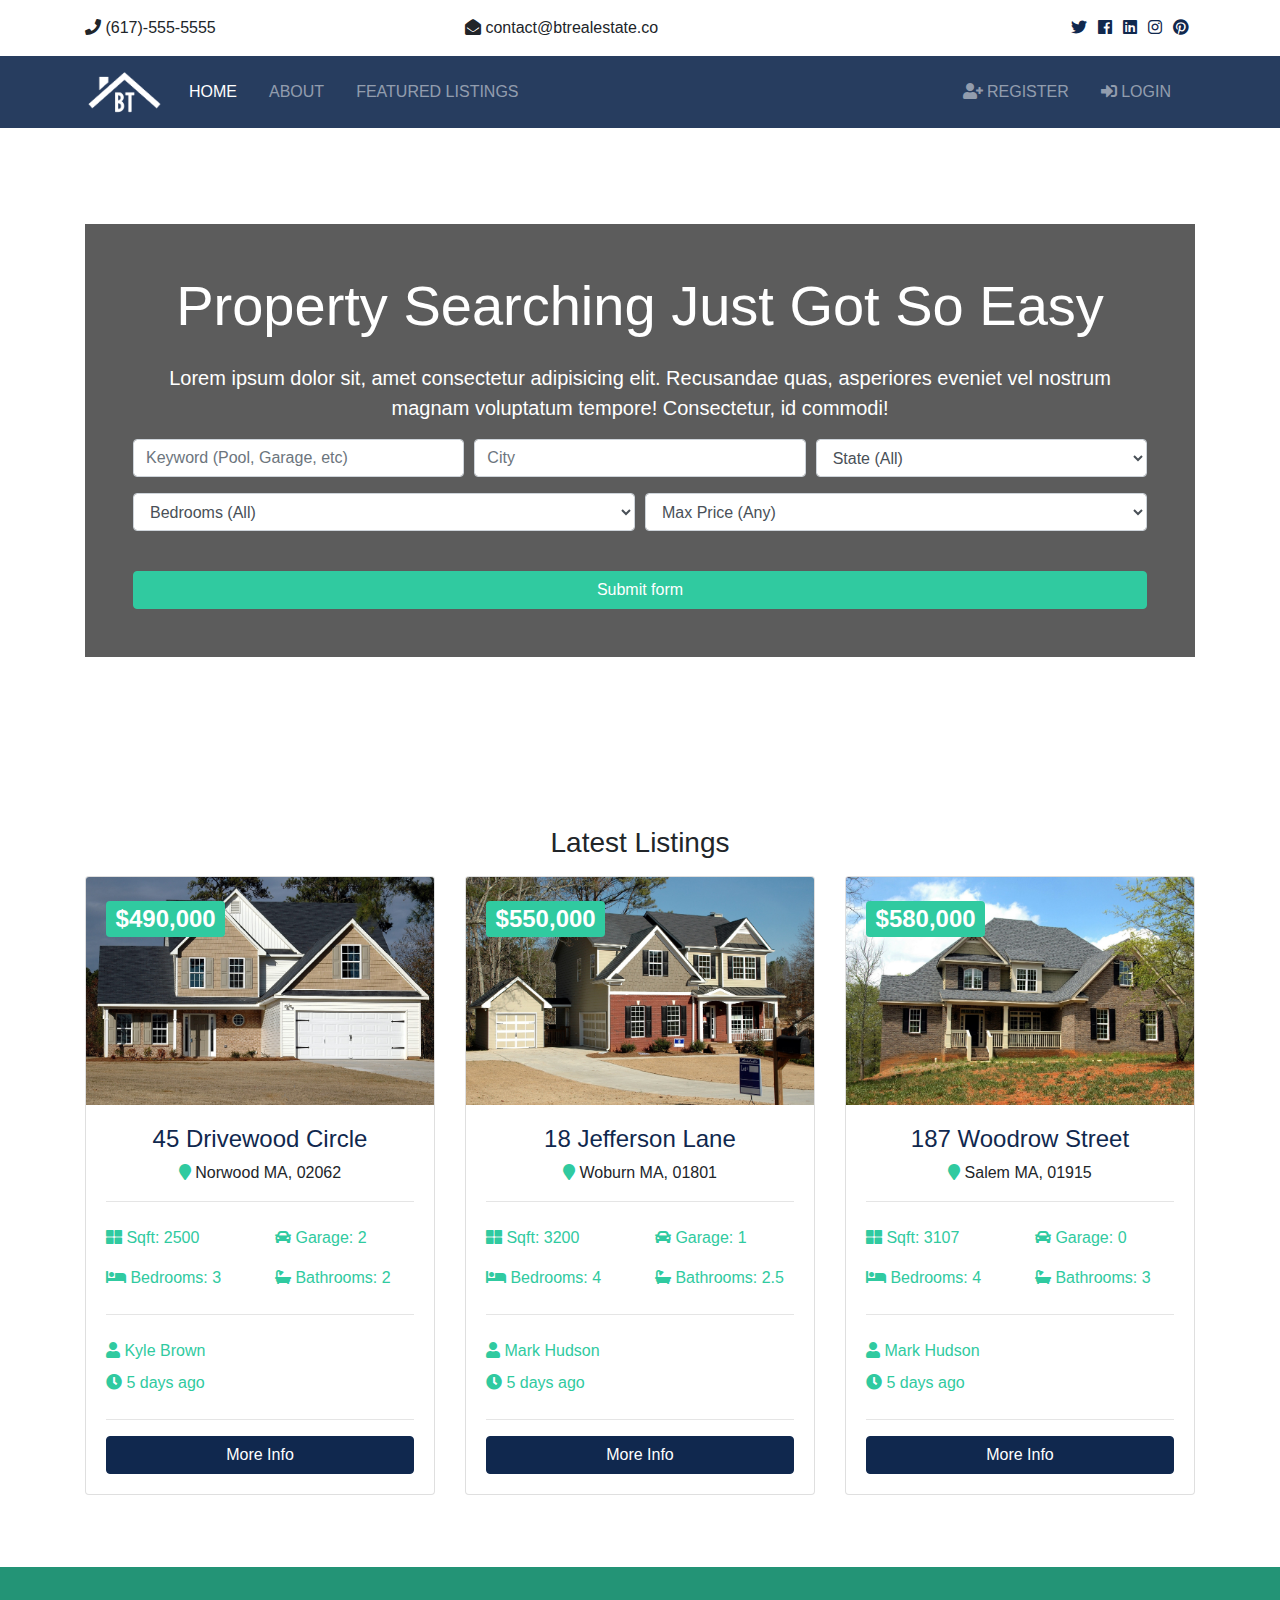
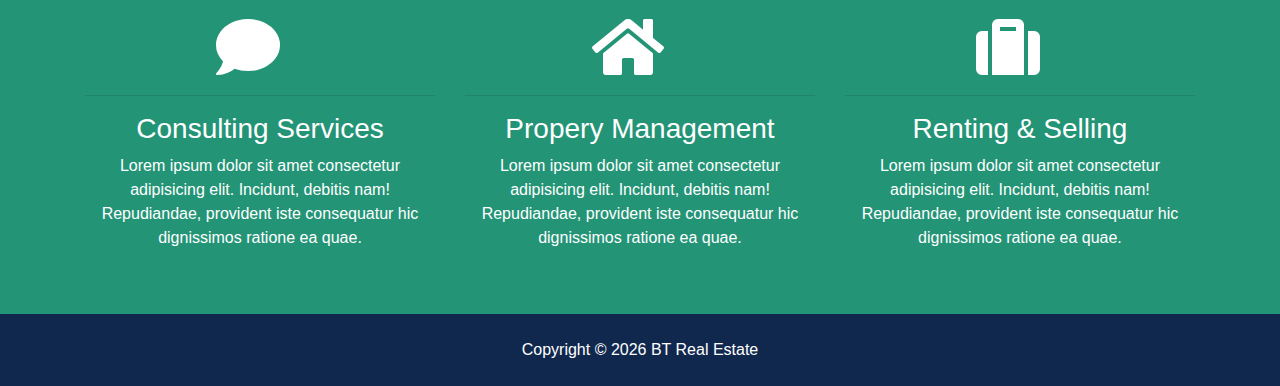
<file: resources/btre_resources/btre_theme/dist/index.html>
<!DOCTYPE html>
<html lang="en">

<head>
  <meta charset="UTF-8">
  <meta name="viewport" content="width=device-width, initial-scale=1.0">
  <meta http-equiv="X-UA-Compatible" content="ie=edge">
  <!-- Font Awesome -->
  <link rel="stylesheet" href="assets/css/all.css">
  <!-- Bootstrap -->
  <link rel="stylesheet" href="assets/css/bootstrap.css">
  <!-- Custom -->
  <link rel="stylesheet" href="assets/css/style.css">

  <title>BT Real Estate</title>
</head>

<body>
  <!-- Top Bar -->
  <section id="top-bar" class="p-3">
    <div class="container">
      <div class="row">
        <div class="col-md-4">
          <i class="fas fa-phone"></i> (617)-555-5555
        </div>
        <div class="col-md-4">
          <i class="fas fa-envelope-open"></i> contact@btrealestate.co
        </div>
        <div class="col-md-4">
          <div class="social text-right">
            <a href="#">
              <i class="fab fa-twitter"></i>
            </a>
            <a href="#">
              <i class="fab fa-facebook"></i>
            </a>
            <a href="#">
              <i class="fab fa-linkedin"></i>
            </a>
            <a href="#">
              <i class="fab fa-instagram"></i>
            </a>
            <a href="#">
              <i class="fab fa-pinterest"></i>
            </a>
          </div>
        </div>
      </div>
    </div>
  </section>

  <!-- Navbar -->
  <nav class="navbar navbar-expand-lg navbar-dark bg-primary sticky-top">
    <div class="container">
      <a class="navbar-brand" href="index.html">
        <img src="assets/img/logo.png" class="logo" alt="">
      </a>
      <button class="navbar-toggler" type="button" data-toggle="collapse" data-target="#navbarNavAltMarkup">
        <span class="navbar-toggler-icon"></span>
      </button>
      <div class="collapse navbar-collapse" id="navbarNavAltMarkup">
        <ul class="navbar-nav">
          <li class="nav-item active mr-3">
            <a class="nav-link" href="index.html">Home</a>
          </li>
          <li class="nav-item mr-3">
            <a class="nav-link" href="about.html">About</a>
          </li>
          <li class="nav-item mr-3">
            <a class="nav-link" href="listings.html">Featured Listings</a>
          </li>
        </ul>

        <ul class="navbar-nav ml-auto">
          <li class="nav-item mr-3">
            <a class="nav-link" href="register.html">
              <i class="fas fa-user-plus"></i> Register</a>
          </li>
          <li class="nav-item mr-3">
            <a class="nav-link" href="login.html">
              <i class="fas fa-sign-in-alt"></i>

              Login</a>
          </li>
        </ul>
      </div>
    </div>
  </nav>

  <!-- Showcase -->
  <section id="showcase">
    <div class="container text-center">
      <div class="home-search p-5">
        <div class="overlay p-5">
          <h1 class="display-4 mb-4">
            Property Searching Just Got So Easy
          </h1>
          <p class="lead">Lorem ipsum dolor sit, amet consectetur adipisicing elit. Recusandae quas, asperiores eveniet vel nostrum magnam
            voluptatum tempore! Consectetur, id commodi!</p>
          <div class="search">
            <form action="search.html">
              <!-- Form Row 1 -->
              <div class="form-row">
                <div class="col-md-4 mb-3">
                  <label class="sr-only">Keywords</label>
                  <input type="text" name="keywords" class="form-control" placeholder="Keyword (Pool, Garage, etc)">
                </div>

                <div class="col-md-4 mb-3">
                  <label class="sr-only">City</label>
                  <input type="text" name="city" class="form-control" placeholder="City">
                </div>

                <div class="col-md-4 mb-3">
                  <label class="sr-only">State</label>
                  <select name="state" class="form-control">
                    <option selected="true" disabled="disabled">State (All)</option>
                    <option value="AL">Alabama</option>
                    <option value="AK">Alaska</option>
                    <option value="AZ">Arizona</option>
                    <option value="AR">Arkansas</option>
                    <option value="CA">California</option>
                    <option value="CO">Colorado</option>
                    <option value="CT">Connecticut</option>
                    <option value="DE">Delaware</option>
                    <option value="DC">District Of Columbia</option>
                    <option value="FL">Florida</option>
                    <option value="GA">Georgia</option>
                    <option value="HI">Hawaii</option>
                    <option value="ID">Idaho</option>
                    <option value="IL">Illinois</option>
                    <option value="IN">Indiana</option>
                    <option value="IA">Iowa</option>
                    <option value="KS">Kansas</option>
                    <option value="KY">Kentucky</option>
                    <option value="LA">Louisiana</option>
                    <option value="ME">Maine</option>
                    <option value="MD">Maryland</option>
                    <option value="MA">Massachusetts</option>
                    <option value="MI">Michigan</option>
                    <option value="MN">Minnesota</option>
                    <option value="MS">Mississippi</option>
                    <option value="MO">Missouri</option>
                    <option value="MT">Montana</option>
                    <option value="NE">Nebraska</option>
                    <option value="NV">Nevada</option>
                    <option value="NH">New Hampshire</option>
                    <option value="NJ">New Jersey</option>
                    <option value="NM">New Mexico</option>
                    <option value="NY">New York</option>
                    <option value="NC">North Carolina</option>
                    <option value="ND">North Dakota</option>
                    <option value="OH">Ohio</option>
                    <option value="OK">Oklahoma</option>
                    <option value="OR">Oregon</option>
                    <option value="PA">Pennsylvania</option>
                    <option value="RI">Rhode Island</option>
                    <option value="SC">South Carolina</option>
                    <option value="SD">South Dakota</option>
                    <option value="TN">Tennessee</option>
                    <option value="TX">Texas</option>
                    <option value="UT">Utah</option>
                    <option value="VT">Vermont</option>
                    <option value="VA">Virginia</option>
                    <option value="WA">Washington</option>
                    <option value="WV">West Virginia</option>
                    <option value="WI">Wisconsin</option>
                    <option value="WY">Wyoming</option>
                  </select>
                </div>
              </div>
              <!-- Form Row 2 -->
              <div class="form-row">
                <div class="col-md-6 mb-3">
                  <label class="sr-only">Bedrooms</label>
                  <select name="bedrooms" class="form-control">
                    <option selected="true" disabled="disabled">Bedrooms (All)</option>
                    <option value="1">1</option>
                    <option value="2">2</option>
                    <option value="3">3</option>
                    <option value="4">4</option>
                    <option value="5">5</option>
                    <option value="6">6</option>
                    <option value="7">7</option>
                    <option value="8">8</option>
                    <option value="9">9</option>
                    <option value="10">10</option>
                  </select>
                </div>
                <div class="col-md-6 mb-3">
                  <select name="price" class="form-control" id="type">
                    <option selected="true" disabled="disabled">Max Price (Any)</option>
                    <option value="100000">$100,000</option>
                    <option value="200000">$200,000</option>
                    <option value="300000">$300,000</option>
                    <option value="400000">$400,000</option>
                    <option value="500000">$500,000</option>
                    <option value="600000">$600,000</option>
                    <option value="700000">$700,000</option>
                    <option value="800000">$800,000</option>
                    <option value="900000">$900,000</option>
                    <option value="1000000">$1M+</option>
                  </select>
                </div>
              </div>
              <button class="btn btn-secondary btn-block mt-4" type="submit">Submit form</button>
            </form>
          </div>
        </div>
      </div>
    </div>
  </section>

  <!-- Listings -->
  <section id="listings" class="py-5">
    <div class="container">
      <h3 class="text-center mb-3">Latest Listings</h3>
      <div class="row">
        <!-- Listing 1 -->
        <div class="col-md-6 col-lg-4 mb-4">
          <div class="card listing-preview">
            <img class="card-img-top" src="assets/img/homes/home-1.jpg" alt="">
            <div class="card-img-overlay">
              <h2>
                <span class="badge badge-secondary text-white">$490,000</span>
              </h2>
            </div>
            <div class="card-body">
              <div class="listing-heading text-center">
                <h4 class="text-primary">45 Drivewood Circle</h4>
                <p>
                  <i class="fas fa-map-marker text-secondary"></i> Norwood MA, 02062</p>
              </div>
              <hr>
              <div class="row py-2 text-secondary">
                <div class="col-6">
                  <i class="fas fa-th-large"></i> Sqft: 2500</div>
                <div class="col-6">
                  <i class="fas fa-car"></i> Garage: 2</div>
              </div>
              <div class="row py-2 text-secondary">
                <div class="col-6">
                  <i class="fas fa-bed"></i> Bedrooms: 3</div>
                <div class="col-6">
                  <i class="fas fa-bath"></i> Bathrooms: 2</div>
              </div>
              <hr>
              <div class="row py-2 text-secondary">
                <div class="col-6">
                  <i class="fas fa-user"></i> Kyle Brown</div>
              </div>
              <div class="row text-secondary pb-2">
                <div class="col-6">
                  <i class="fas fa-clock"></i> 5 days ago</div>
              </div>
              <hr>
              <a href="listing.html" class="btn btn-primary btn-block">More Info</a>
            </div>
          </div>
        </div>

        <!-- Listing 2 -->
        <div class="col-md-6 col-lg-4 mb-4">
          <div class="card listing-preview">
            <img class="card-img-top" src="assets/img/homes/home-2.jpg" alt="">
            <div class="card-img-overlay">
              <h2>
                <span class="badge badge-secondary text-white">$550,000</span>
              </h2>
            </div>
            <div class="card-body">
              <div class="listing-heading text-center">
                <h4 class="text-primary">18 Jefferson Lane</h4>
                <p>
                  <i class="fas fa-map-marker text-secondary"></i> Woburn MA, 01801</p>
              </div>
              <hr>
              <div class="row py-2 text-secondary">
                <div class="col-6">
                  <i class="fas fa-th-large"></i> Sqft: 3200</div>
                <div class="col-6">
                  <i class="fas fa-car"></i> Garage: 1</div>
              </div>
              <div class="row py-2 text-secondary">
                <div class="col-6">
                  <i class="fas fa-bed"></i> Bedrooms: 4</div>
                <div class="col-6">
                  <i class="fas fa-bath"></i> Bathrooms: 2.5</div>
              </div>
              <hr>
              <div class="row py-2 text-secondary">
                <div class="col-6">
                  <i class="fas fa-user"></i> Mark Hudson</div>
              </div>
              <div class="row text-secondary pb-2">
                <div class="col-6">
                  <i class="fas fa-clock"></i> 5 days ago</div>
              </div>
              <hr>
              <a href="listing.html" class="btn btn-primary btn-block">More Info</a>
            </div>
          </div>
        </div>

        <!-- Listing 3 -->
        <div class="col-md-6 col-lg-4 mb-4">
          <div class="card listing-preview">
            <img class="card-img-top" src="assets/img/homes/home-3.jpg" alt="">
            <div class="card-img-overlay">
              <h2>
                <span class="badge badge-secondary text-white">$580,000</span>
              </h2>
            </div>
            <div class="card-body">
              <div class="listing-heading text-center">
                <h4 class="text-primary">187 Woodrow Street</h4>
                <p>
                  <i class="fas fa-map-marker text-secondary"></i> Salem MA, 01915</p>
              </div>
              <hr>
              <div class="row py-2 text-secondary">
                <div class="col-6">
                  <i class="fas fa-th-large"></i> Sqft: 3107</div>
                <div class="col-6">
                  <i class="fas fa-car"></i> Garage: 0</div>
              </div>
              <div class="row py-2 text-secondary">
                <div class="col-6">
                  <i class="fas fa-bed"></i> Bedrooms: 4</div>
                <div class="col-6">
                  <i class="fas fa-bath"></i> Bathrooms: 3</div>
              </div>
              <hr>
              <div class="row py-2 text-secondary">
                <div class="col-6">
                  <i class="fas fa-user"></i> Mark Hudson</div>
              </div>
              <div class="row text-secondary pb-2">
                <div class="col-6">
                  <i class="fas fa-clock"></i> 5 days ago</div>
              </div>
              <hr>
              <a href="listing.html" class="btn btn-primary btn-block">More Info</a>
            </div>
          </div>
        </div>

      </div>
    </div>
  </section>

  <section id="services" class="py-5 bg-secondary text-white">
    <div class="container">
      <div class="row text-center">
        <div class="col-md-4">
          <i class="fas fa-comment fa-4x mr-4"></i>
          <hr>
          <h3>Consulting Services</h3>
          <p>Lorem ipsum dolor sit amet consectetur adipisicing elit. Incidunt, debitis nam! Repudiandae, provident iste consequatur
            hic dignissimos ratione ea quae.</p>
        </div>
        <div class="col-md-4">
          <i class="fas fa-home fa-4x mr-4"></i>
          <hr>
          <h3>Propery Management</h3>
          <p>Lorem ipsum dolor sit amet consectetur adipisicing elit. Incidunt, debitis nam! Repudiandae, provident iste consequatur
            hic dignissimos ratione ea quae.</p>
        </div>
        <div class="col-md-4">
          <i class="fas fa-suitcase fa-4x mr-4"></i>
          <hr>
          <h3>Renting & Selling</h3>
          <p>Lorem ipsum dolor sit amet consectetur adipisicing elit. Incidunt, debitis nam! Repudiandae, provident iste consequatur
            hic dignissimos ratione ea quae.</p>
        </div>
      </div>
    </div>
  </section>

  <!-- Footer -->
  <footer id="main-footer" class="py-4 bg-primary text-white text-center">
    Copyright &copy;
    <span class="year"></span> BT Real Estate
  </footer>

  <script src="assets/js/jquery-3.3.1.min.js "></script>
  <script src="assets/js/bootstrap.bundle.min.js "></script>
  <script src="assets/js/main.js "></script>
</body>

</html>
</file>
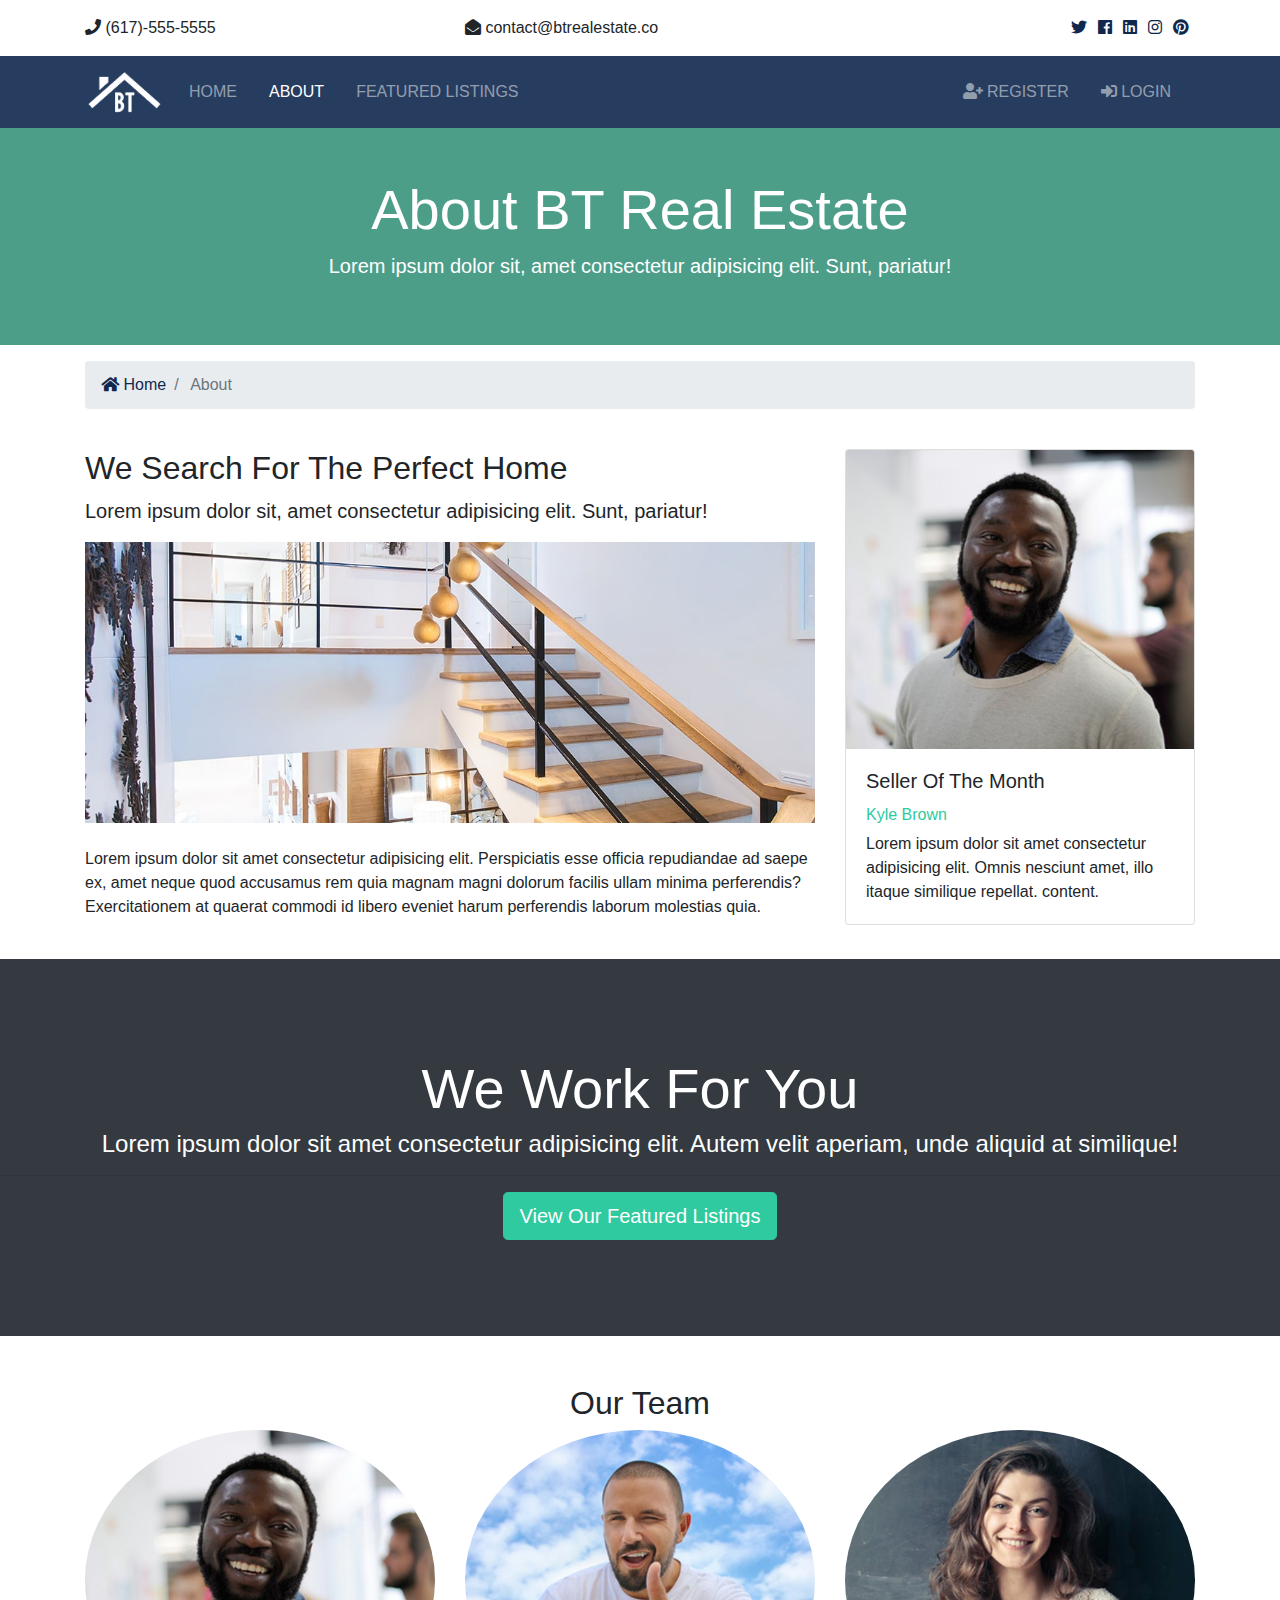
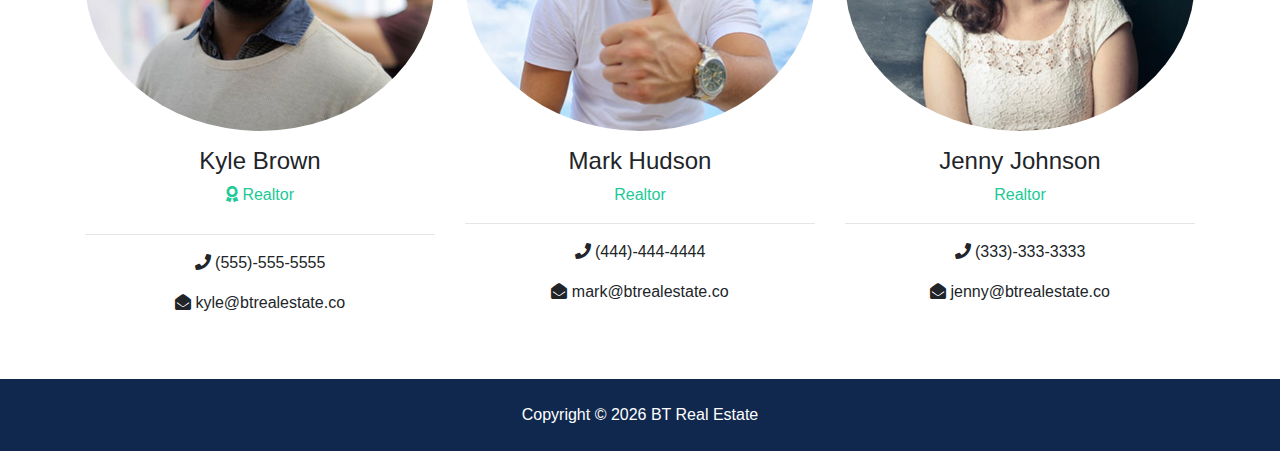
<file: resources/btre_resources/btre_theme/dist/about.html>
<!DOCTYPE html>
<html lang="en">

<head>
  <meta charset="UTF-8">
  <meta name="viewport" content="width=device-width, initial-scale=1.0">
  <meta http-equiv="X-UA-Compatible" content="ie=edge">
  <!-- Font Awesome -->
  <link rel="stylesheet" href="assets/css/all.css">
  <!-- Bootstrap -->
  <link rel="stylesheet" href="assets/css/bootstrap.css">
  <!-- Custom -->
  <link rel="stylesheet" href="assets/css/style.css">

  <title>BT Real Estate</title>
</head>

<body>
  <!-- Top Bar -->
  <section id="top-bar" class="p-3">
    <div class="container">
      <div class="row">
        <div class="col-md-4">
          <i class="fas fa-phone"></i> (617)-555-5555
        </div>
        <div class="col-md-4">
          <i class="fas fa-envelope-open"></i> contact@btrealestate.co
        </div>
        <div class="col-md-4">
          <div class="social text-right">
            <a href="#">
              <i class="fab fa-twitter"></i>
            </a>
            <a href="#">
              <i class="fab fa-facebook"></i>
            </a>
            <a href="#">
              <i class="fab fa-linkedin"></i>
            </a>
            <a href="#">
              <i class="fab fa-instagram"></i>
            </a>
            <a href="#">
              <i class="fab fa-pinterest"></i>
            </a>
          </div>
        </div>
      </div>
    </div>
  </section>

  <!-- Navbar -->
  <nav class="navbar navbar-expand-lg navbar-dark bg-primary sticky-top">
    <div class="container">
      <a class="navbar-brand" href="index.html">
        <img src="assets/img/logo.png" class="logo" alt="">
      </a>
      <button class="navbar-toggler" type="button" data-toggle="collapse" data-target="#navbarNavAltMarkup">
        <span class="navbar-toggler-icon"></span>
      </button>
      <div class="collapse navbar-collapse" id="navbarNavAltMarkup">
        <ul class="navbar-nav">
          <li class="nav-item mr-3">
            <a class="nav-link" href="index.html">Home</a>
          </li>
          <li class="nav-item active mr-3">
            <a class="nav-link" href="about.html">About</a>
          </li>
          <li class="nav-item mr-3">
            <a class="nav-link" href="listings.html">Featured Listings</a>
          </li>
        </ul>

        <ul class="navbar-nav ml-auto">
          <li class="nav-item mr-3">
            <a class="nav-link" href="register.html">
              <i class="fas fa-user-plus"></i> Register</a>
          </li>
          <li class="nav-item mr-3">
            <a class="nav-link" href="login.html">
              <i class="fas fa-sign-in-alt"></i>

              Login</a>
          </li>
        </ul>
      </div>
    </div>
  </nav>

  <section id="showcase-inner" class="py-5 text-white">
    <div class="container">
      <div class="row text-center">
        <div class="col-md-12">
          <h1 class="display-4">About BT Real Estate</h1>
          <p class="lead">Lorem ipsum dolor sit, amet consectetur adipisicing elit. Sunt, pariatur!</p>
        </div>
      </div>
    </div>
  </section>

  <!-- Breadcrumb -->
  <section id="bc" class="mt-3">
    <div class="container">
      <nav aria-label="breadcrumb">
        <ol class="breadcrumb">
          <li class="breadcrumb-item">
            <a href="index.html">
              <i class="fas fa-home"></i> Home</a>
          </li>
          <li class="breadcrumb-item active"> About</li>
        </ol>
      </nav>
    </div>
  </section>

  <section id="about" class="py-4">
    <div class="container">
      <div class="row">
        <div class="col-md-8">
          <h2>We Search For The Perfect Home</h2>
          <p class="lead">Lorem ipsum dolor sit, amet consectetur adipisicing elit. Sunt, pariatur!</p>
          <img src="assets/img/about.jpg" alt="">
          <p class="mt-4">Lorem ipsum dolor sit amet consectetur adipisicing elit. Perspiciatis esse officia repudiandae ad saepe ex, amet
            neque quod accusamus rem quia magnam magni dolorum facilis ullam minima perferendis? Exercitationem at quaerat
            commodi id libero eveniet harum perferendis laborum molestias quia.</p>
        </div>
        <div class="col-md-4">
          <div class="card">
            <img class="card-img-top" src="assets/img/realtors/kyle.jpg" alt="Seller of the month">
            <div class="card-body">
              <h5 class="card-title">Seller Of The Month</h5>
              <h6 class="text-secondary">Kyle Brown</h6>
              <p class="card-text">Lorem ipsum dolor sit amet consectetur adipisicing elit. Omnis nesciunt amet, illo itaque similique repellat.
                content.
              </p>
            </div>
          </div>
        </div>
      </div>
    </div>
  </section>

  <!-- Work -->
  <section id="work" class="bg-dark text-white text-center">
    <h2 class="display-4">We Work For You</h2>
    <h4>Lorem ipsum dolor sit amet consectetur adipisicing elit. Autem velit aperiam, unde aliquid at similique!</h4>
    <hr>
    <a href="listings.html" class="btn btn-secondary text-white btn-lg">View Our Featured Listings</a>
  </section>

  <!-- Team -->
  <section id="team" class="py-5">
    <div class="container">
      <h2 class="text-center">Our Team</h2>
      <div class="row text-center">
        <div class="col-md-4">
          <img src="assets/img/realtors/kyle.jpg" alt="" class="rounded-circle mb-3">
          <h4>Kyle Brown</h4>
          <p class="text-success">
            <i class="fas fa-award text-success mb-3"></i> Realtor</p>
          <hr>
          <p>
            <i class="fas fa-phone"></i> (555)-555-5555</p>
          <p>
            <i class="fas fa-envelope-open"></i> kyle@btrealestate.co</p>
        </div>

        <div class="col-md-4">
          <img src="assets/img/realtors/mark.jpg" alt="" class="rounded-circle mb-3">
          <h4>Mark Hudson</h4>
          <p class="text-success">Realtor</p>
          <hr>
          <p>
            <i class="fas fa-phone"></i> (444)-444-4444</p>
          <p>
            <i class="fas fa-envelope-open"></i> mark@btrealestate.co</p>
        </div>

        <div class="col-md-4">
          <img src="assets/img/realtors/jenny.jpg" alt="" class="rounded-circle mb-3">
          <h4>Jenny Johnson</h4>
          <p class="text-success">Realtor</p>
          <hr>
          <p>
            <i class="fas fa-phone"></i> (333)-333-3333</p>
          <p>
            <i class="fas fa-envelope-open"></i> jenny@btrealestate.co</p>
        </div>
      </div>
    </div>
  </section>

  <!-- Footer -->
  <footer id="main-footer" class="py-4 bg-primary text-white text-center">
    Copyright &copy;
    <span class="year"></span> BT Real Estate
  </footer>

  <script src="assets/js/jquery-3.3.1.min.js "></script>
  <script src="assets/js/bootstrap.bundle.min.js "></script>
  <script src="assets/js/main.js "></script>
</body>

</html>
</file>
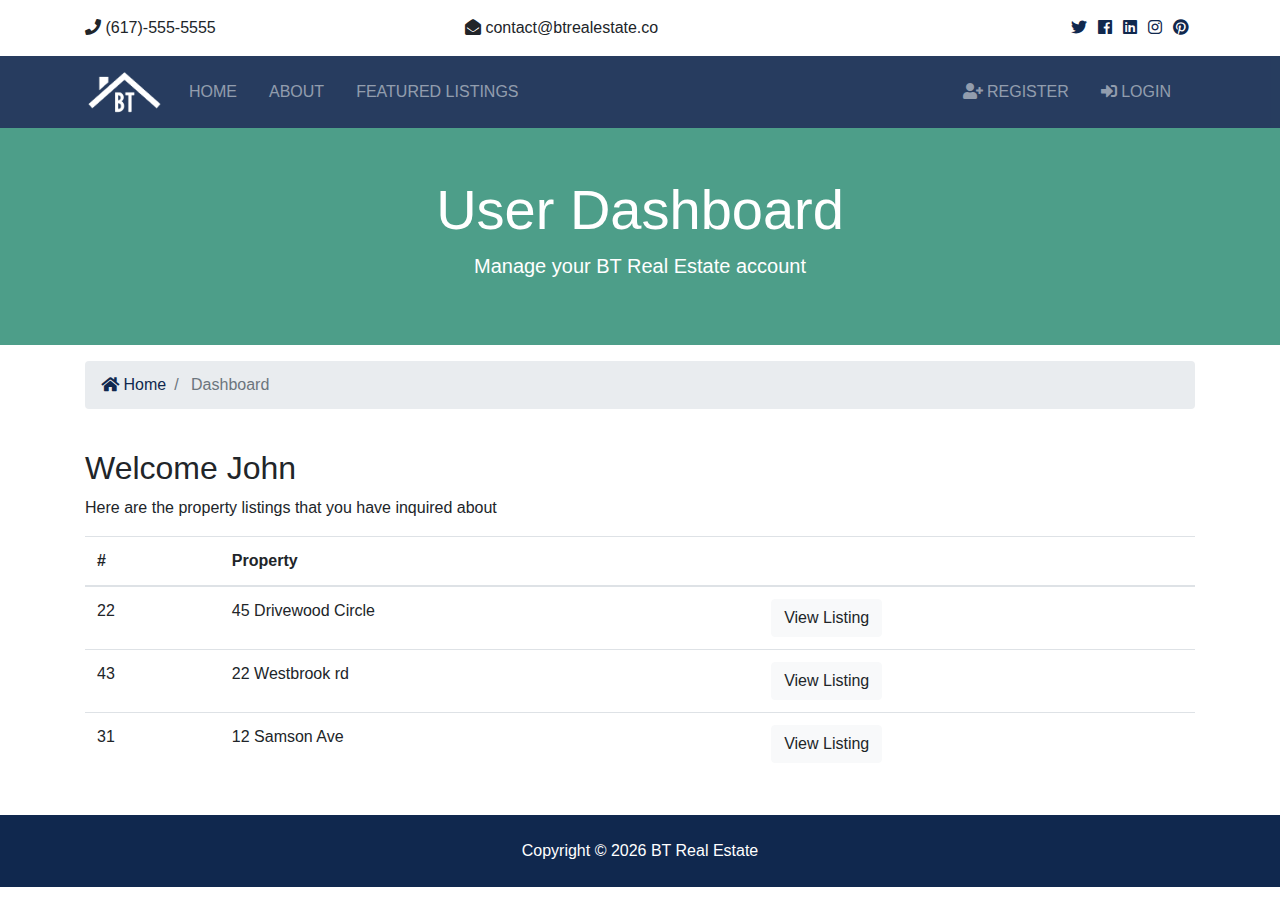
<file: resources/btre_resources/btre_theme/dist/dashboard.html>
<!DOCTYPE html>
<html lang="en">

<head>
  <meta charset="UTF-8">
  <meta name="viewport" content="width=device-width, initial-scale=1.0">
  <meta http-equiv="X-UA-Compatible" content="ie=edge">
  <!-- Font Awesome -->
  <link rel="stylesheet" href="assets/css/all.css">
  <!-- Bootstrap -->
  <link rel="stylesheet" href="assets/css/bootstrap.css">
  <!-- Custom -->
  <link rel="stylesheet" href="assets/css/style.css">

  <title>BT Real Estate</title>
</head>

<body>
  <!-- Top Bar -->
  <section id="top-bar" class="p-3">
    <div class="container">
      <div class="row">
        <div class="col-md-4">
          <i class="fas fa-phone"></i> (617)-555-5555
        </div>
        <div class="col-md-4">
          <i class="fas fa-envelope-open"></i> contact@btrealestate.co
        </div>
        <div class="col-md-4">
          <div class="social text-right">
            <a href="#">
              <i class="fab fa-twitter"></i>
            </a>
            <a href="#">
              <i class="fab fa-facebook"></i>
            </a>
            <a href="#">
              <i class="fab fa-linkedin"></i>
            </a>
            <a href="#">
              <i class="fab fa-instagram"></i>
            </a>
            <a href="#">
              <i class="fab fa-pinterest"></i>
            </a>
          </div>
        </div>
      </div>
    </div>
  </section>

  <!-- Navbar -->
  <nav class="navbar navbar-expand-lg navbar-dark bg-primary sticky-top">
    <div class="container">
      <a class="navbar-brand" href="index.html">
        <img src="assets/img/logo.png" class="logo" alt="">
      </a>
      <button class="navbar-toggler" type="button" data-toggle="collapse" data-target="#navbarNavAltMarkup">
        <span class="navbar-toggler-icon"></span>
      </button>
      <div class="collapse navbar-collapse" id="navbarNavAltMarkup">
        <ul class="navbar-nav">
          <li class="nav-item mr-3">
            <a class="nav-link" href="index.html">Home</a>
          </li>
          <li class="nav-item mr-3">
            <a class="nav-link" href="about.html">About</a>
          </li>
          <li class="nav-item mr-3">
            <a class="nav-link" href="listings.html">Featured Listings</a>
          </li>
        </ul>

        <ul class="navbar-nav ml-auto">
          <li class="nav-item mr-3">
            <a class="nav-link" href="register.html">
              <i class="fas fa-user-plus"></i> Register</a>
          </li>
          <li class="nav-item mr-3">
            <a class="nav-link" href="login.html">
              <i class="fas fa-sign-in-alt"></i>

              Login</a>
          </li>
        </ul>
      </div>
    </div>
  </nav>

  <section id="showcase-inner" class="py-5 text-white">
    <div class="container">
      <div class="row text-center">
        <div class="col-md-12">
          <h1 class="display-4">User Dashboard</h1>
          <p class="lead">Manage your BT Real Estate account</p>
        </div>
      </div>
    </div>
  </section>

  <!-- Breadcrumb -->
  <section id="bc" class="mt-3">
    <div class="container">
      <nav aria-label="breadcrumb">
        <ol class="breadcrumb">
          <li class="breadcrumb-item">
            <a href="index.html">
              <i class="fas fa-home"></i> Home</a>
          </li>
          <li class="breadcrumb-item active"> Dashboard</li>
        </ol>
      </nav>
    </div>
  </section>

  <section id="dashboard" class="py-4">
    <div class="container">
      <div class="row">
        <div class="col-md-12">
          <h2>Welcome John</h2>
          <p>Here are the property listings that you have inquired about</p>
          <table class="table">
            <thead>
              <tr>
                <th scope="col">#</th>
                <th scope="col">Property</th>
                <th></th>
              </tr>
            </thead>
            <tbody>
              <tr>
                <td>22</td>
                <td>45 Drivewood Circle</td>
                <td>
                  <a class="btn btn-light" href="#">View Listing</a>
                </td>
              </tr>
              <tr>
                <td>43</td>
                <td>22 Westbrook rd</td>
                <td>
                  <a class="btn btn-light" href="#">View Listing</a>
                </td>
              </tr>
              <tr>
                <td>31</td>
                <td>12 Samson Ave</td>
                <td>
                  <a class="btn btn-light" href="#">View Listing</a>
                </td>
              </tr>
            </tbody>
          </table>
        </div>
      </div>
    </div>
  </section>

  <!-- Footer -->
  <footer id="main-footer" class="py-4 bg-primary text-white text-center">
    Copyright &copy;
    <span class="year"></span> BT Real Estate
  </footer>

  <script src="assets/js/jquery-3.3.1.min.js "></script>
  <script src="assets/js/bootstrap.bundle.min.js "></script>
  <script src="assets/js/main.js "></script>
</body>

</html>
</file>
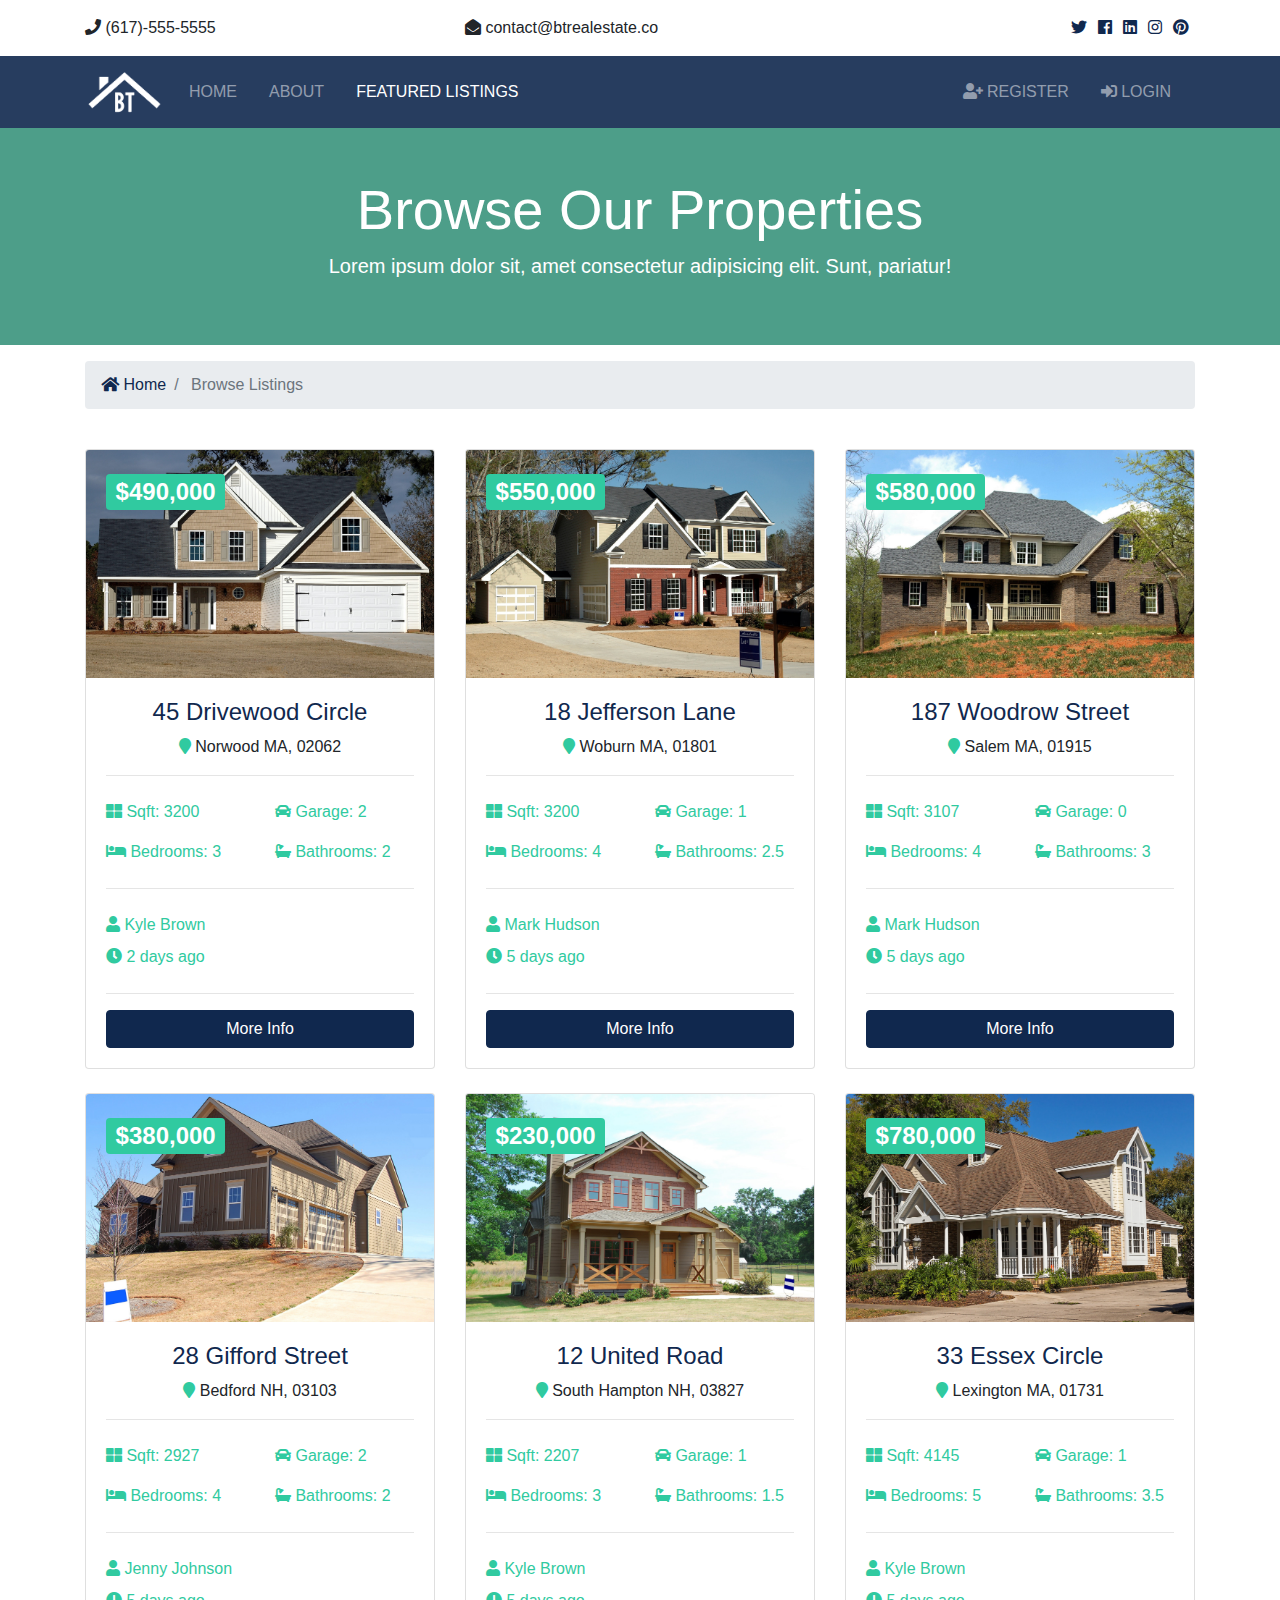
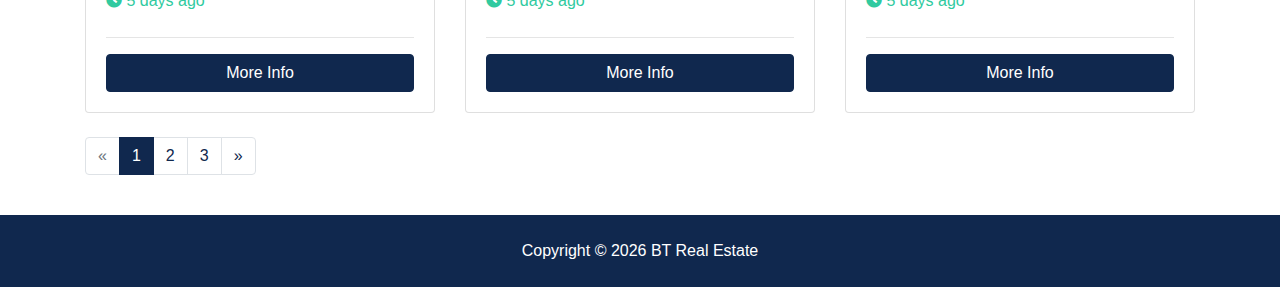
<file: resources/btre_resources/btre_theme/dist/listings.html>
<!DOCTYPE html>
<html lang="en">

<head>
  <meta charset="UTF-8">
  <meta name="viewport" content="width=device-width, initial-scale=1.0">
  <meta http-equiv="X-UA-Compatible" content="ie=edge">
  <!-- Font Awesome -->
  <link rel="stylesheet" href="assets/css/all.css">
  <!-- Bootstrap -->
  <link rel="stylesheet" href="assets/css/bootstrap.css">
  <!-- Custom -->
  <link rel="stylesheet" href="assets/css/style.css">

  <title>BT Real Estate</title>
</head>

<body>
  <!-- Top Bar -->
  <section id="top-bar" class="p-3">
    <div class="container">
      <div class="row">
        <div class="col-md-4">
          <i class="fas fa-phone"></i> (617)-555-5555
        </div>
        <div class="col-md-4">
          <i class="fas fa-envelope-open"></i> contact@btrealestate.co
        </div>
        <div class="col-md-4">
          <div class="social text-right">
            <a href="#">
              <i class="fab fa-twitter"></i>
            </a>
            <a href="#">
              <i class="fab fa-facebook"></i>
            </a>
            <a href="#">
              <i class="fab fa-linkedin"></i>
            </a>
            <a href="#">
              <i class="fab fa-instagram"></i>
            </a>
            <a href="#">
              <i class="fab fa-pinterest"></i>
            </a>
          </div>
        </div>
      </div>
    </div>
  </section>

  <!-- Navbar -->
  <nav class="navbar navbar-expand-lg navbar-dark bg-primary sticky-top">
    <div class="container">
      <a class="navbar-brand" href="index.html">
        <img src="assets/img/logo.png" class="logo" alt="">
      </a>
      <button class="navbar-toggler" type="button" data-toggle="collapse" data-target="#navbarNavAltMarkup">
        <span class="navbar-toggler-icon"></span>
      </button>
      <div class="collapse navbar-collapse" id="navbarNavAltMarkup">
        <ul class="navbar-nav">
          <li class="nav-item mr-3">
            <a class="nav-link" href="index.html">Home</a>
          </li>
          <li class="nav-item mr-3">
            <a class="nav-link" href="about.html">About</a>
          </li>
          <li class="nav-item active mr-3">
            <a class="nav-link" href="listings.html">Featured Listings</a>
          </li>
        </ul>

        <ul class="navbar-nav ml-auto">
          <li class="nav-item mr-3">
            <a class="nav-link" href="register.html">
              <i class="fas fa-user-plus"></i> Register</a>
          </li>
          <li class="nav-item mr-3">
            <a class="nav-link" href="login.html">
              <i class="fas fa-sign-in-alt"></i>

              Login</a>
          </li>
        </ul>
      </div>
    </div>
  </nav>

  <section id="showcase-inner" class="py-5 text-white">
    <div class="container">
      <div class="row text-center">
        <div class="col-md-12">
          <h1 class="display-4">Browse Our Properties</h1>
          <p class="lead">Lorem ipsum dolor sit, amet consectetur adipisicing elit. Sunt, pariatur!</p>
        </div>
      </div>
    </div>
  </section>

  <!-- Breadcrumb -->
  <section id="bc" class="mt-3">
    <div class="container">
      <nav aria-label="breadcrumb">
        <ol class="breadcrumb">
          <li class="breadcrumb-item">
            <a href="index.html">
              <i class="fas fa-home"></i> Home</a>
          </li>
          <li class="breadcrumb-item active"> Browse Listings</li>
        </ol>
      </nav>
    </div>
  </section>

  <!-- Listings -->
  <section id="listings" class="py-4">
    <div class="container">
      <div class="row">

        <!-- Listing 1 -->
        <div class="col-md-6 col-lg-4 mb-4">
          <div class="card listing-preview">
            <img class="card-img-top" src="assets/img/homes/home-1.jpg" alt="">
            <div class="card-img-overlay">
              <h2>
                <span class="badge badge-secondary text-white">$490,000</span>
              </h2>
            </div>
            <div class="card-body">
              <div class="listing-heading text-center">
                <h4 class="text-primary">45 Drivewood Circle</h4>
                <p>
                  <i class="fas fa-map-marker text-secondary"></i> Norwood MA, 02062</p>
              </div>
              <hr>
              <div class="row py-2 text-secondary">
                <div class="col-6">
                  <i class="fas fa-th-large"></i> Sqft: 3200</div>
                <div class="col-6">
                  <i class="fas fa-car"></i> Garage: 2</div>
              </div>
              <div class="row py-2 text-secondary">
                <div class="col-6">
                  <i class="fas fa-bed"></i> Bedrooms: 3</div>
                <div class="col-6">
                  <i class="fas fa-bath"></i> Bathrooms: 2</div>
              </div>
              <hr>
              <div class="row py-2 text-secondary">
                <div class="col-12">
                  <i class="fas fa-user"></i> Kyle Brown</div>
              </div>
              <div class="row text-secondary pb-2">
                <div class="col-6">
                  <i class="fas fa-clock"></i> 2 days ago</div>
              </div>
              <hr>
              <a href="listing.html" class="btn btn-primary btn-block">More Info</a>
            </div>
          </div>
        </div>

        <!-- Listing 2 -->
        <div class="col-md-6 col-lg-4 mb-4">
          <div class="card listing-preview">
            <img class="card-img-top" src="assets/img/homes/home-2.jpg" alt="">
            <div class="card-img-overlay">
              <h2>
                <span class="badge badge-secondary text-white">$550,000</span>
              </h2>
            </div>
            <div class="card-body">
              <div class="listing-heading text-center">
                <h4 class="text-primary">18 Jefferson Lane</h4>
                <p>
                  <i class="fas fa-map-marker text-secondary"></i> Woburn MA, 01801</p>
              </div>
              <hr>
              <div class="row py-2 text-secondary">
                <div class="col-6">
                  <i class="fas fa-th-large"></i> Sqft: 3200</div>
                <div class="col-6">
                  <i class="fas fa-car"></i> Garage: 1</div>
              </div>
              <div class="row py-2 text-secondary">
                <div class="col-6">
                  <i class="fas fa-bed"></i> Bedrooms: 4</div>
                <div class="col-6">
                  <i class="fas fa-bath"></i> Bathrooms: 2.5</div>
              </div>
              <hr>
              <div class="row py-2 text-secondary">
                <div class="col-6">
                  <i class="fas fa-user"></i> Mark Hudson</div>
              </div>
              <div class="row text-secondary pb-2">
                <div class="col-6">
                  <i class="fas fa-clock"></i> 5 days ago</div>
              </div>
              <hr>
              <a href="listing.html" class="btn btn-primary btn-block">More Info</a>
            </div>
          </div>
        </div>

        <!-- Listing 3 -->
        <div class="col-md-6 col-lg-4 mb-4">
          <div class="card listing-preview">
            <img class="card-img-top" src="assets/img/homes/home-3.jpg" alt="">
            <div class="card-img-overlay">
              <h2>
                <span class="badge badge-secondary text-white">$580,000</span>
              </h2>
            </div>
            <div class="card-body">
              <div class="listing-heading text-center">
                <h4 class="text-primary">187 Woodrow Street</h4>
                <p>
                  <i class="fas fa-map-marker text-secondary"></i> Salem MA, 01915</p>
              </div>
              <hr>
              <div class="row py-2 text-secondary">
                <div class="col-6">
                  <i class="fas fa-th-large"></i> Sqft: 3107</div>
                <div class="col-6">
                  <i class="fas fa-car"></i> Garage: 0</div>
              </div>
              <div class="row py-2 text-secondary">
                <div class="col-6">
                  <i class="fas fa-bed"></i> Bedrooms: 4</div>
                <div class="col-6">
                  <i class="fas fa-bath"></i> Bathrooms: 3</div>
              </div>
              <hr>
              <div class="row py-2 text-secondary">
                <div class="col-6">
                  <i class="fas fa-user"></i> Mark Hudson</div>
              </div>
              <div class="row text-secondary pb-2">
                <div class="col-6">
                  <i class="fas fa-clock"></i> 5 days ago</div>
              </div>
              <hr>
              <a href="listing.html" class="btn btn-primary btn-block">More Info</a>
            </div>
          </div>
        </div>

        <!-- Listing 4 -->
        <div class="col-md-6 col-lg-4 mb-4">
          <div class="card listing-preview">
            <img class="card-img-top" src="assets/img/homes/home-4.jpg" alt="">
            <div class="card-img-overlay">
              <h2>
                <span class="badge badge-secondary text-white">$380,000</span>
              </h2>
            </div>
            <div class="card-body">
              <div class="listing-heading text-center">
                <h4 class="text-primary">28 Gifford Street</h4>
                <p>
                  <i class="fas fa-map-marker text-secondary"></i> Bedford NH, 03103</p>
              </div>
              <hr>
              <div class="row py-2 text-secondary">
                <div class="col-6">
                  <i class="fas fa-th-large"></i> Sqft: 2927</div>
                <div class="col-6">
                  <i class="fas fa-car"></i> Garage: 2</div>
              </div>
              <div class="row py-2 text-secondary">
                <div class="col-6">
                  <i class="fas fa-bed"></i> Bedrooms: 4</div>
                <div class="col-6">
                  <i class="fas fa-bath"></i> Bathrooms: 2</div>
              </div>
              <hr>
              <div class="row py-2 text-secondary">
                <div class="col-6">
                  <i class="fas fa-user"></i> Jenny Johnson</div>
              </div>
              <div class="row text-secondary pb-2">
                <div class="col-6">
                  <i class="fas fa-clock"></i> 5 days ago</div>
              </div>
              <hr>
              <a href="listing.html" class="btn btn-primary btn-block">More Info</a>
            </div>
          </div>
        </div>

        <!-- Listing 5 -->
        <div class="col-md-6 col-lg-4 mb-4">
          <div class="card listing-preview">
            <img class="card-img-top" src="assets/img/homes/home-5.jpg" alt="">
            <div class="card-img-overlay">
              <h2>
                <span class="badge badge-secondary text-white">$230,000</span>
              </h2>
            </div>
            <div class="card-body">
              <div class="listing-heading text-center">
                <h4 class="text-primary">12 United Road</h4>
                <p>
                  <i class="fas fa-map-marker text-secondary"></i> South Hampton NH, 03827</p>
              </div>
              <hr>
              <div class="row py-2 text-secondary">
                <div class="col-6">
                  <i class="fas fa-th-large"></i> Sqft: 2207</div>
                <div class="col-6">
                  <i class="fas fa-car"></i> Garage: 1</div>
              </div>
              <div class="row py-2 text-secondary">
                <div class="col-6">
                  <i class="fas fa-bed"></i> Bedrooms: 3</div>
                <div class="col-6">
                  <i class="fas fa-bath"></i> Bathrooms: 1.5</div>
              </div>
              <hr>
              <div class="row py-2 text-secondary">
                <div class="col-6">
                  <i class="fas fa-user"></i> Kyle Brown</div>
              </div>
              <div class="row text-secondary pb-2">
                <div class="col-6">
                  <i class="fas fa-clock"></i> 5 days ago</div>
              </div>
              <hr>
              <a href="listing.html" class="btn btn-primary btn-block">More Info</a>
            </div>
          </div>
        </div>

        <!-- Listing 6 -->
        <div class="col-md-6 col-lg-4 mb-4">
          <div class="card listing-preview">
            <img class="card-img-top" src="assets/img/homes/home-6.jpg" alt="">
            <div class="card-img-overlay">
              <h2>
                <span class="badge badge-secondary text-white">$780,000</span>
              </h2>
            </div>
            <div class="card-body">
              <div class="listing-heading text-center">
                <h4 class="text-primary">33 Essex Circle</h4>
                <p>
                  <i class="fas fa-map-marker text-secondary"></i> Lexington MA, 01731</p>
              </div>
              <hr>
              <div class="row py-2 text-secondary">
                <div class="col-6">
                  <i class="fas fa-th-large"></i> Sqft: 4145</div>
                <div class="col-6">
                  <i class="fas fa-car"></i> Garage: 1</div>
              </div>
              <div class="row py-2 text-secondary">
                <div class="col-6">
                  <i class="fas fa-bed"></i> Bedrooms: 5</div>
                <div class="col-6">
                  <i class="fas fa-bath"></i> Bathrooms: 3.5</div>
              </div>
              <hr>
              <div class="row py-2 text-secondary">
                <div class="col-6">
                  <i class="fas fa-user"></i> Kyle Brown</div>
              </div>
              <div class="row text-secondary pb-2">
                <div class="col-6">
                  <i class="fas fa-clock"></i> 5 days ago</div>
              </div>
              <hr>
              <a href="listing.html" class="btn btn-primary btn-block">More Info</a>
            </div>
          </div>
        </div>

      </div>

      <div class="row">
        <div class="col-md-12">
          <ul class="pagination">
            <li class="page-item disabled">
              <a class="page-link" href="#">&laquo;</a>
            </li>
            <li class="page-item active">
              <a class="page-link" href="#">1</a>
            </li>
            <li class="page-item">
              <a class="page-link" href="#">2</a>
            </li>
            <li class="page-item">
              <a class="page-link" href="#">3</a>
            </li>
            <li class="page-item">
              <a class="page-link" href="#">&raquo;</a>
            </li>
          </ul>
        </div>
      </div>
    </div>
  </section>

  <!-- Footer -->
  <footer id="main-footer" class="py-4 bg-primary text-white text-center">
    Copyright &copy;
    <span class="year"></span> BT Real Estate
  </footer>

  <script src="assets/js/jquery-3.3.1.min.js "></script>
  <script src="assets/js/bootstrap.bundle.min.js "></script>
  <script src="assets/js/main.js "></script>
</body>

</html>
</file>
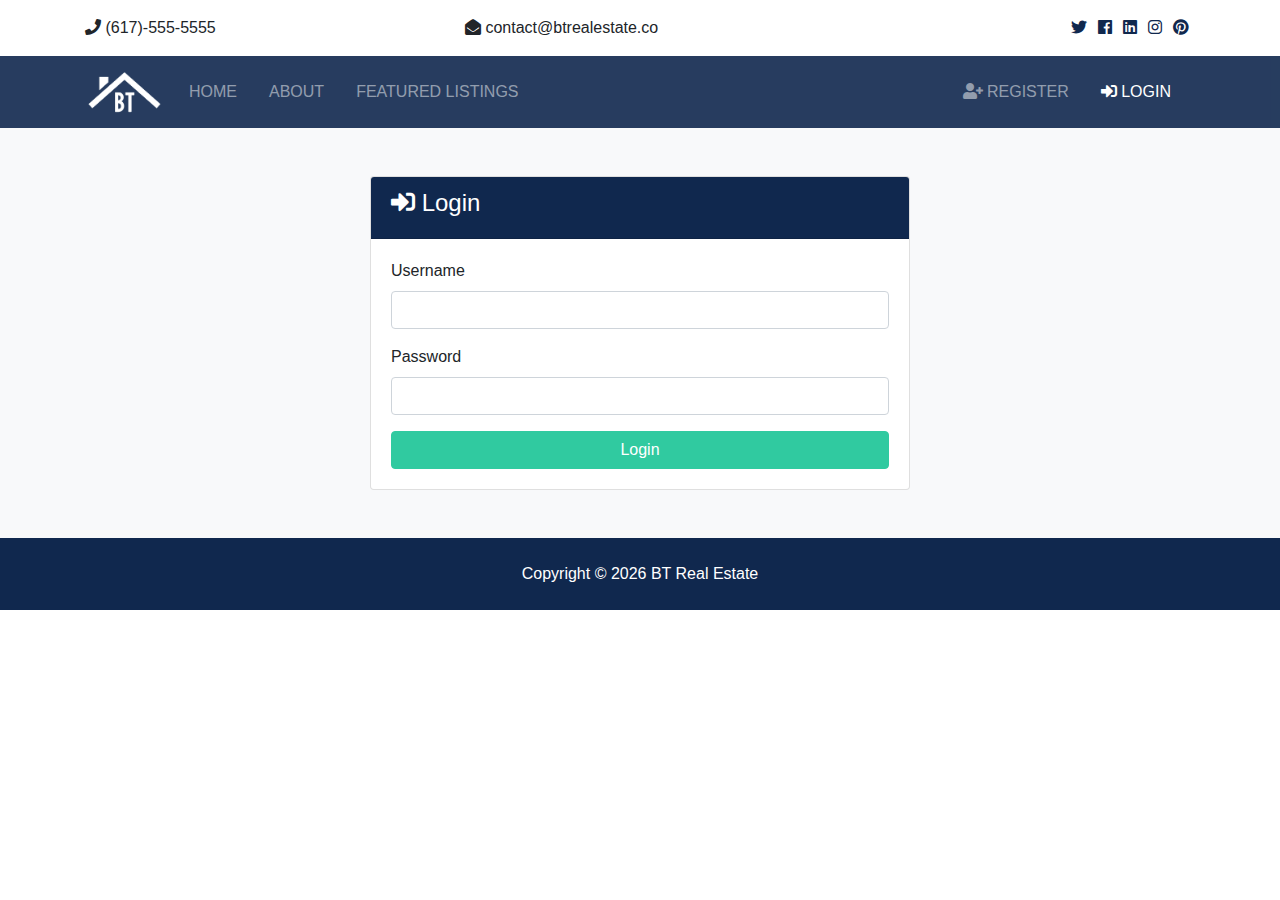
<file: resources/btre_resources/btre_theme/dist/login.html>
<!DOCTYPE html>
<html lang="en">

<head>
  <meta charset="UTF-8">
  <meta name="viewport" content="width=device-width, initial-scale=1.0">
  <meta http-equiv="X-UA-Compatible" content="ie=edge">
  <!-- Font Awesome -->
  <link rel="stylesheet" href="assets/css/all.css">
  <!-- Bootstrap -->
  <link rel="stylesheet" href="assets/css/bootstrap.css">
  <!-- Custom -->
  <link rel="stylesheet" href="assets/css/style.css">

  <title>BT Real Estate</title>
</head>

<body>
  <!-- Top Bar -->
  <section id="top-bar" class="p-3">
    <div class="container">
      <div class="row">
        <div class="col-md-4">
          <i class="fas fa-phone"></i> (617)-555-5555
        </div>
        <div class="col-md-4">
          <i class="fas fa-envelope-open"></i> contact@btrealestate.co
        </div>
        <div class="col-md-4">
          <div class="social text-right">
            <a href="#">
              <i class="fab fa-twitter"></i>
            </a>
            <a href="#">
              <i class="fab fa-facebook"></i>
            </a>
            <a href="#">
              <i class="fab fa-linkedin"></i>
            </a>
            <a href="#">
              <i class="fab fa-instagram"></i>
            </a>
            <a href="#">
              <i class="fab fa-pinterest"></i>
            </a>
          </div>
        </div>
      </div>
    </div>
  </section>

  <!-- Navbar -->
  <nav class="navbar navbar-expand-lg navbar-dark bg-primary sticky-top">
    <div class="container">
      <a class="navbar-brand" href="index.html">
        <img src="assets/img/logo.png" class="logo" alt="">
      </a>
      <button class="navbar-toggler" type="button" data-toggle="collapse" data-target="#navbarNavAltMarkup">
        <span class="navbar-toggler-icon"></span>
      </button>
      <div class="collapse navbar-collapse" id="navbarNavAltMarkup">
        <ul class="navbar-nav">
          <li class="nav-item mr-3">
            <a class="nav-link" href="index.html">Home</a>
          </li>
          <li class="nav-item mr-3">
            <a class="nav-link" href="about.html">About</a>
          </li>
          <li class="nav-item mr-3">
            <a class="nav-link" href="listings.html">Featured Listings</a>
          </li>
        </ul>

        <ul class="navbar-nav ml-auto">
          <li class="nav-item mr-3">
            <a class="nav-link" href="register.html">
              <i class="fas fa-user-plus"></i> Register</a>
          </li>
          <li class="nav-item active mr-3">
            <a class="nav-link" href="login.html">
              <i class="fas fa-sign-in-alt"></i>

              Login</a>
          </li>
        </ul>
      </div>
    </div>
  </nav>

  <section id="login" class="bg-light py-5">
    <div class="container">
      <div class="row">
        <div class="col-md-6 mx-auto">
          <div class="card">
            <div class="card-header bg-primary text-white">
              <h4>
                <i class="fas fa-sign-in-alt"></i> Login</h4>
            </div>
            <div class="card-body">
              <form action="index.html">
                <div class="form-group">
                  <label for="username">Username</label>
                  <input type="text" name="username" class="form-control" required>
                </div>

                <div class="form-group">
                  <label for="password2">Password</label>
                  <input type="password" name="password" class="form-control" required>
                </div>

                <input type="submit" value="Login" class="btn btn-secondary btn-block">
              </form>
            </div>
          </div>
        </div>
      </div>
    </div>
  </section>

  <!-- Footer -->
  <footer id="main-footer" class="py-4 bg-primary text-white text-center">
    Copyright &copy;
    <span class="year"></span> BT Real Estate
  </footer>

  <script src="assets/js/jquery-3.3.1.min.js "></script>
  <script src="assets/js/bootstrap.bundle.min.js "></script>
  <script src="assets/js/main.js "></script>
</body>

</html>
</file>
<file: resources/btre_resources/btre_theme/dist/assets/css/style.css>
.btn-secondary {
  color: #fff !important; }

img {
  width: 100%; }

.logo {
  width: 80px; }

.navbar {
  opacity: 0.9;
  text-transform: uppercase; }

.social a {
  margin-right: 0.4rem; }

#showcase {
  background: url(../img/showcase.jpg) no-repeat top center fixed/cover;
  position: relative;
  min-height: 650px;
  color: #fff;
  padding-top: 6rem; }
  #showcase .home-search {
    min-height: 400px;
    position: relative;
    border-radius: 5px; }
  #showcase .overlay {
    content: '';
    position: absolute;
    top: 0;
    left: 0;
    min-height: 400px;
    width: 100%;
    background: rgba(51, 51, 51, 0.8); }

#services {
  background: url(../img/building.jpg) no-repeat top center fixed/cover;
  min-height: 300px;
  position: relative;
  overflow: hidden; }
  #services::before {
    content: '';
    position: absolute;
    top: 0;
    left: 0;
    min-height: 100%;
    width: 100%;
    background: rgba(32, 134, 107, 0.8); }

#showcase-inner {
  background: url(../img/building.jpg) no-repeat top center fixed/cover;
  position: relative;
  overflow: hidden;
  min-height: 200px; }
  #showcase-inner::before {
    content: '';
    position: absolute;
    top: 0;
    left: 0;
    min-height: 100%;
    width: 100%;
    background: rgba(32, 134, 107, 0.8); }
  #showcase-inner.showcase-search {
    min-height: 270px; }

#work {
  padding: 6rem 0; }

.listing-preview a {
  position: relative; }

@media (max-width: 991px) {
  #showcase {
    padding-top: 4rem; }
    #showcase h1 {
      font-size: 40px; }
  .hide-md-down {
    display: none; } }

@media (max-width: 768px) {
  #showcase {
    padding-top: 3rem; }
    #showcase h1 {
      font-size: 40px; }
    #showcase p {
      display: none; }
  #top-bar {
    text-align: center; }
    #top-bar .social {
      text-align: center !important; } }

@media (max-width: 576px) {
  #showcase h1 {
    font-size: 30px; }
  #showcase-inner h1 {
    font-size: 40px; } }
</file>
